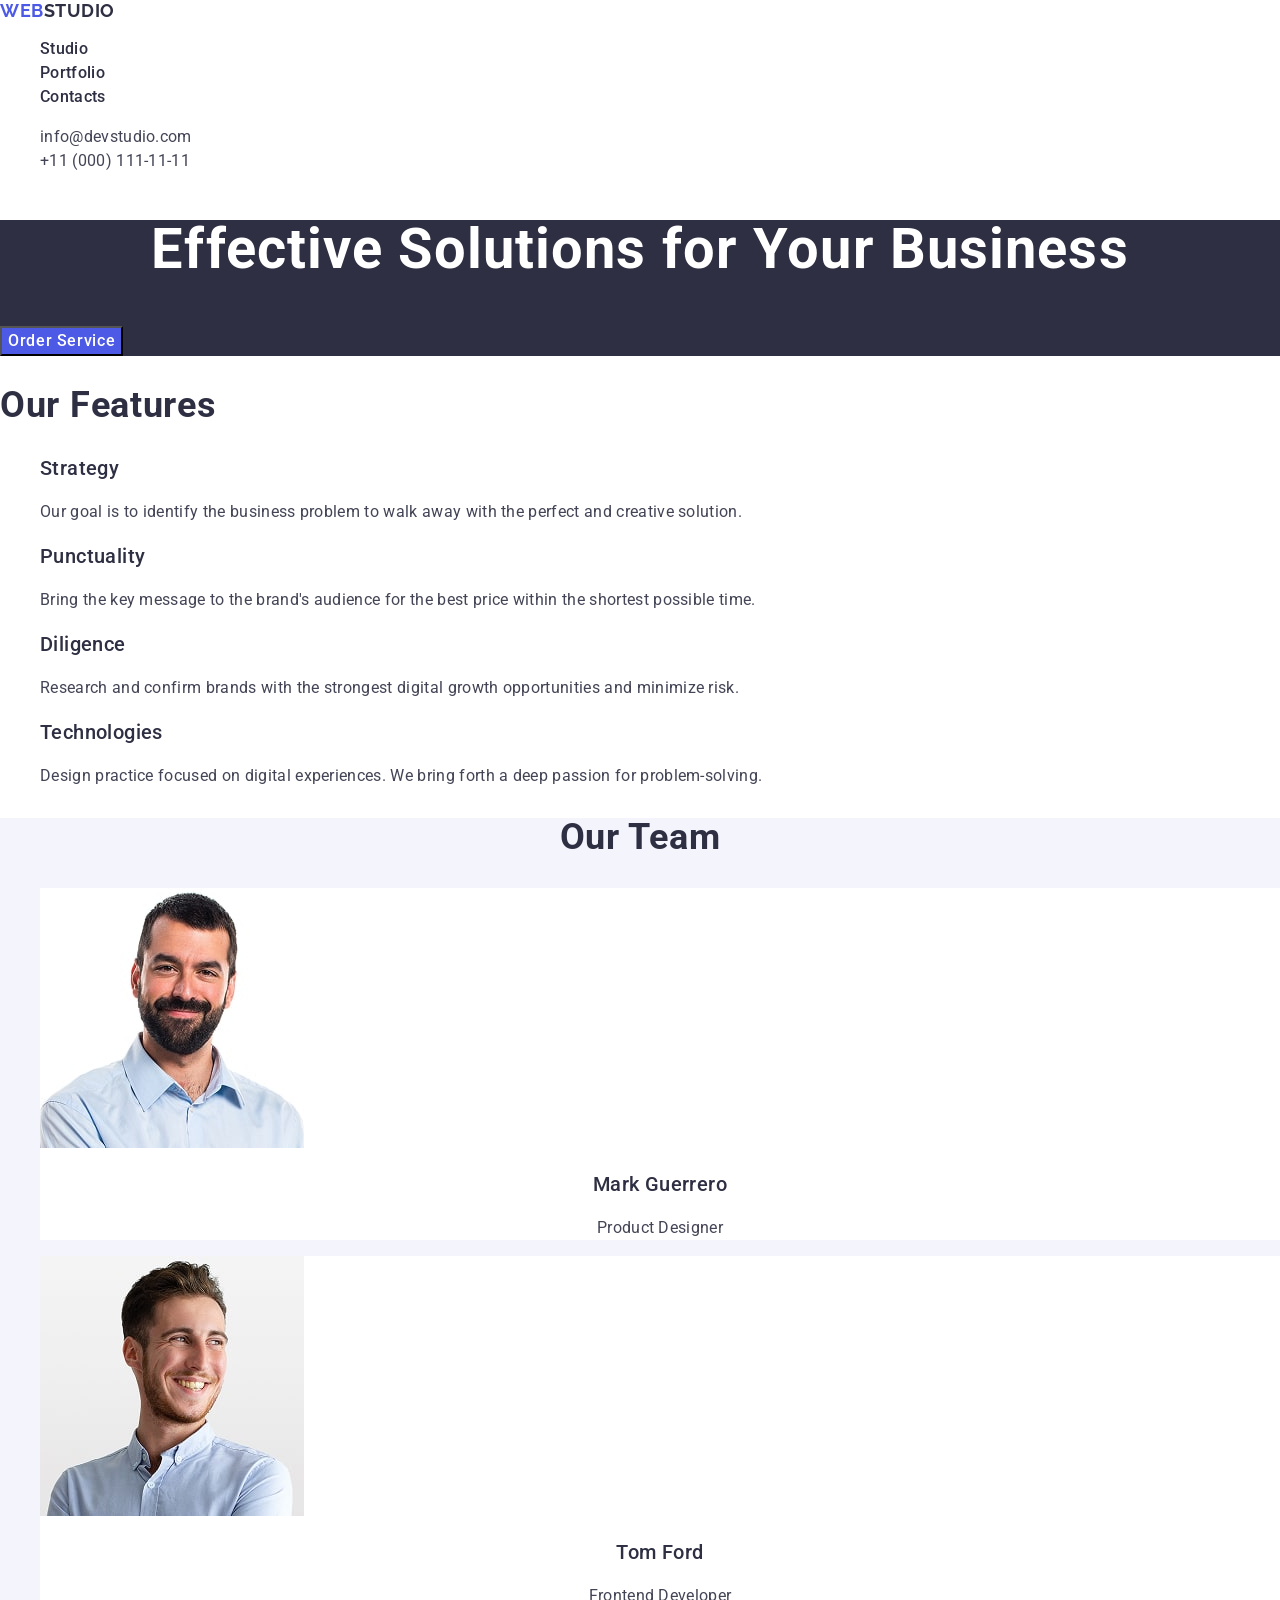
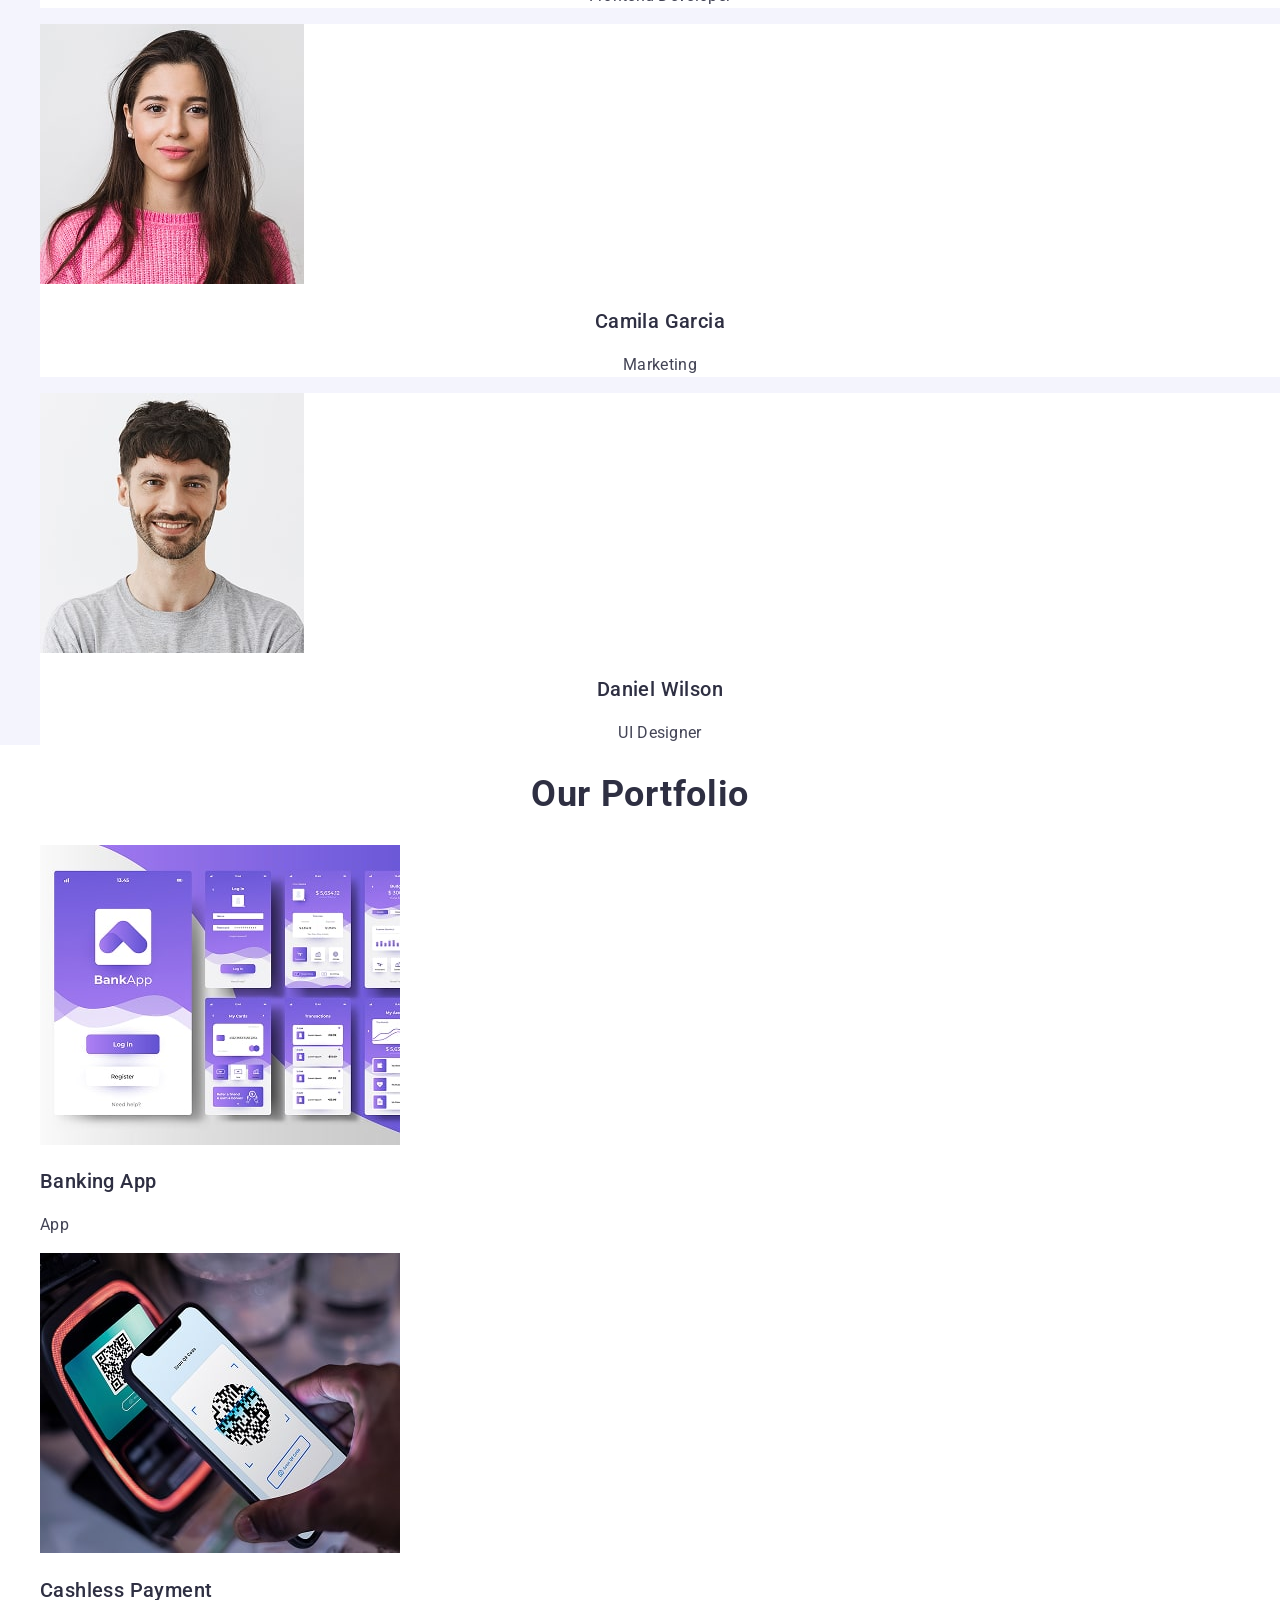
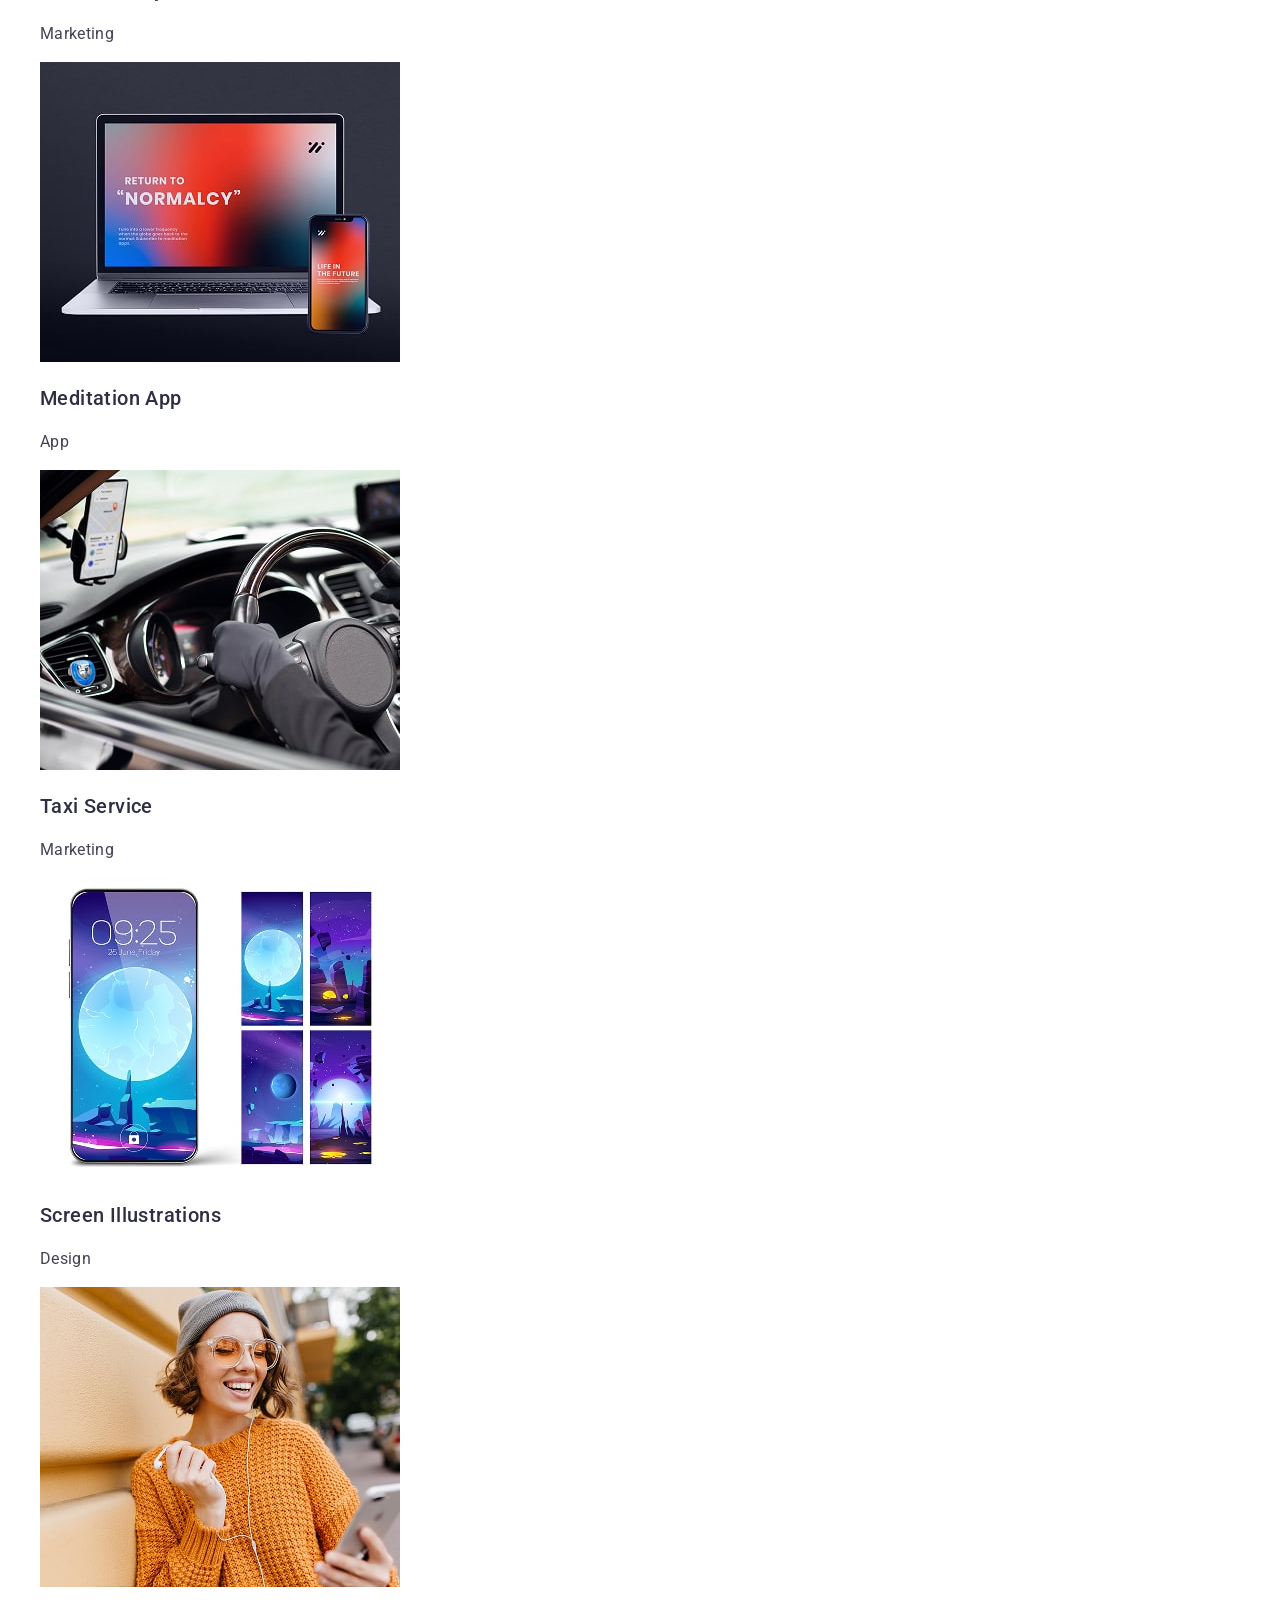
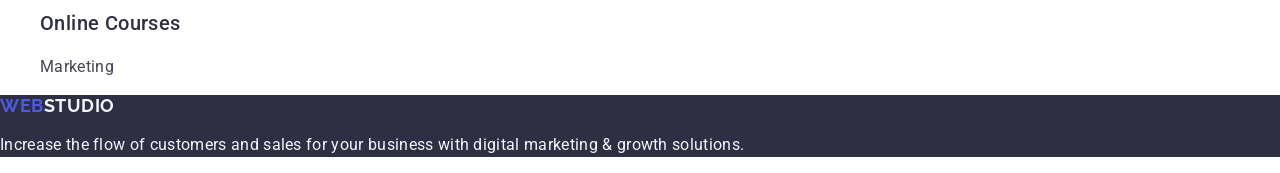
<file: index.html>
<!DOCTYPE html>
<html lang="en">
    <head>
        <meta charset="UTF-8">
        <meta name="viewport" content="width=device-width, initial-scale=1.0">
        <link rel="preconnect" href="https://fonts.googleapis.com">
        <link rel="preconnect" href="https://fonts.gstatic.com" crossorigin>
        <link href="https://fonts.googleapis.com/css2?family=Raleway:wght@700&family=Roboto:wght@400;500;700&display=swap" rel="stylesheet">
        <link rel="stylesheet" href="https://cdnjs.cloudflare.com/ajax/libs/modern-normalize/3.0.1/modern-normalize.min.css" integrity="sha512-q6WgHqiHlKyOqslT/lgBgodhd03Wp4BEqKeW6nNtlOY4quzyG3VoQKFrieaCeSnuVseNKRGpGeDU3qPmabCANg==" crossorigin="anonymous" referrerpolicy="no-referrer">
        <link rel="stylesheet" href="./css/styles.css">
        <title>WebStudio</title>
    </head>
    <body>
        <header>
            <nav>
                <a class="header-anhor" href="./index.html"><span class="accent">Web</span>Studio</a>
                <ul>
                    <li><a class="header-link" href="">Studio</a></li>
                    <li><a class="header-link" href="">Portfolio</a></li>
                    <li><a class="header-link" href="">Contacts</a></li>
                </ul>
            </nav>
            <address>
                <ul>
                    <li><a class="header-contact" href="mailto:info@devstudio.com">info@devstudio.com</a></li>
                    <li><a class="header-contact" href="tel:+110001111111">+11 (000) 111-11-11</a></li>
                </ul>
            </address>
        </header>
        <main>
<!-- Заголовок -->
            <section class="hero">
                <h1 class="hero-title">Effective Solutions for Your Business</h1>
                <button class="hero-button" type="button">Order Service</button>
            </section>
<!-- Наши качества -->
            <section class="features">
                <h2 class="features-title">Our Features</h2>
                <ul>
                    <li>
                        <h3>Strategy</h3>
                        <p>Our goal is to identify the business problem to walk away with the perfect and creative solution. </p>
                    </li>
                    <li>
                        <h3>Punctuality</h3>
                        <p>Bring the key message to the brand's audience for the best price within the shortest possible time.</p>
                    </li>
                    <li>
                        <h3>Diligence</h3>
                        <p>Research and confirm brands with the strongest digital growth opportunities and minimize risk.</p>
                    </li>
                    <li>
                        <h3>Technologies</h3>
                        <p>Design practice focused on digital experiences. We bring forth a deep passion for problem-solving.</p>
                    </li>
                </ul>
            </section>
<!-- Наша команда -->
            <section class="team">
                <h2 class="section-title">Our Team</h2>
                <ul>
                    <li class="team-card"><img
                        src="./images/person-1.jpg"
                        alt="Mark Guerrero"
                        width="264"
                        height="260">
                        <div class="team-card-text">
                            <h3>Mark Guerrero</h3>
                            <p>Product Designer</p>
                        </div>
                    </li>
                    <li class="team-card"><img
                        src="./images/person-2.jpg"
                        alt="Tom Ford"
                        width="264"
                        height="260">
                        <div class="team-card-text">
                            <h3>Tom Ford</h3>
                            <p>Frontend Developer</p>
                        </div>
                    </li>
                    <li class="team-card"><img
                        src="./images/person-3.jpg"
                        alt="Camila Garcia"
                        width="264"
                        height="260">
                        <div class="team-card-text">
                            <h3>Camila Garcia</h3>
                            <p>Marketing</p>
                        </div>
                    </li>
                    <li class="team-card"><img
                        src="./images/person-4.jpg"
                        alt="Daniel Wilson"
                        width="264"
                        height="260">
                        <div class="team-card-text">
                            <h3>Daniel Wilson</h3>
                            <p>UI Designer</p>
                        </div>
                    </li>
                </ul>
            </section>
<!-- Портфолио -->
            <section class="portfolio">
                <h2 class="section-title">Our Portfolio</h2>
                <ul>
                    <li class="team-card"><img
                        src="./images/portfolio-1.jpg"
                        alt="Mark Guerrero"
                        width="360"
                        height="300">
                        <div class="portfolio-card-text">
                            <h3>Banking App</h3>
                            <p>App</p>
                        </div>
                    </li>
                    <li class="team-card"><img
                        src="./images/portfolio-2.jpg"
                        alt="Tom Ford"
                        width="360"
                        height="300">
                        <div class="portfolio-card-text">
                            <h3>Cashless Payment</h3>
                            <p>Marketing</p>
                        </div>
                    </li>
                    <li class="team-card"><img
                        src="./images/portfolio-3.jpg"
                        alt="Camila Garcia"
                        width="360"
                        height="300">
                        <div class="portfolio-card-text">
                            <h3>Meditation App</h3>
                            <p>App</p>
                        </div>
                    </li>
                    <li class="team-card"><img
                        src="./images/portfolio-4.jpg"
                        alt="Daniel Wilson"
                        width="360"
                        height="300">
                        <div class="portfolio-card-text">
                            <h3>Taxi Service</h3>
                            <p>Marketing</p>
                        </div>
                    </li>
                    <li class="team-card"><img
                        src="./images/portfolio-5.jpg"
                        alt="Camila Garcia"
                        width="360"
                        height="300">
                        <div class="portfolio-card-text">
                            <h3>Screen Illustrations</h3>
                            <p>Design</p>
                        </div>
                    </li>
                    <li class="team-card"><img
                        src="./images/portfolio-6.jpg"
                        alt="Daniel Wilson"
                        width="360"
                        height="300">
                        <div class="portfolio-card-text">
                            <h3>Online Courses</h3>
                            <p>Marketing</p>
                        </div>
                    </li>
                </ul>
            </section>
        </main>
        <footer class="footer">
            <a class="footer-anhor" href="./index.html"><span class="accent">Web</span>Studio</a>
            <p>Increase the flow of customers and sales for your business with digital marketing & growth solutions.</p>
        </footer>
    </body>
</html>
</file>
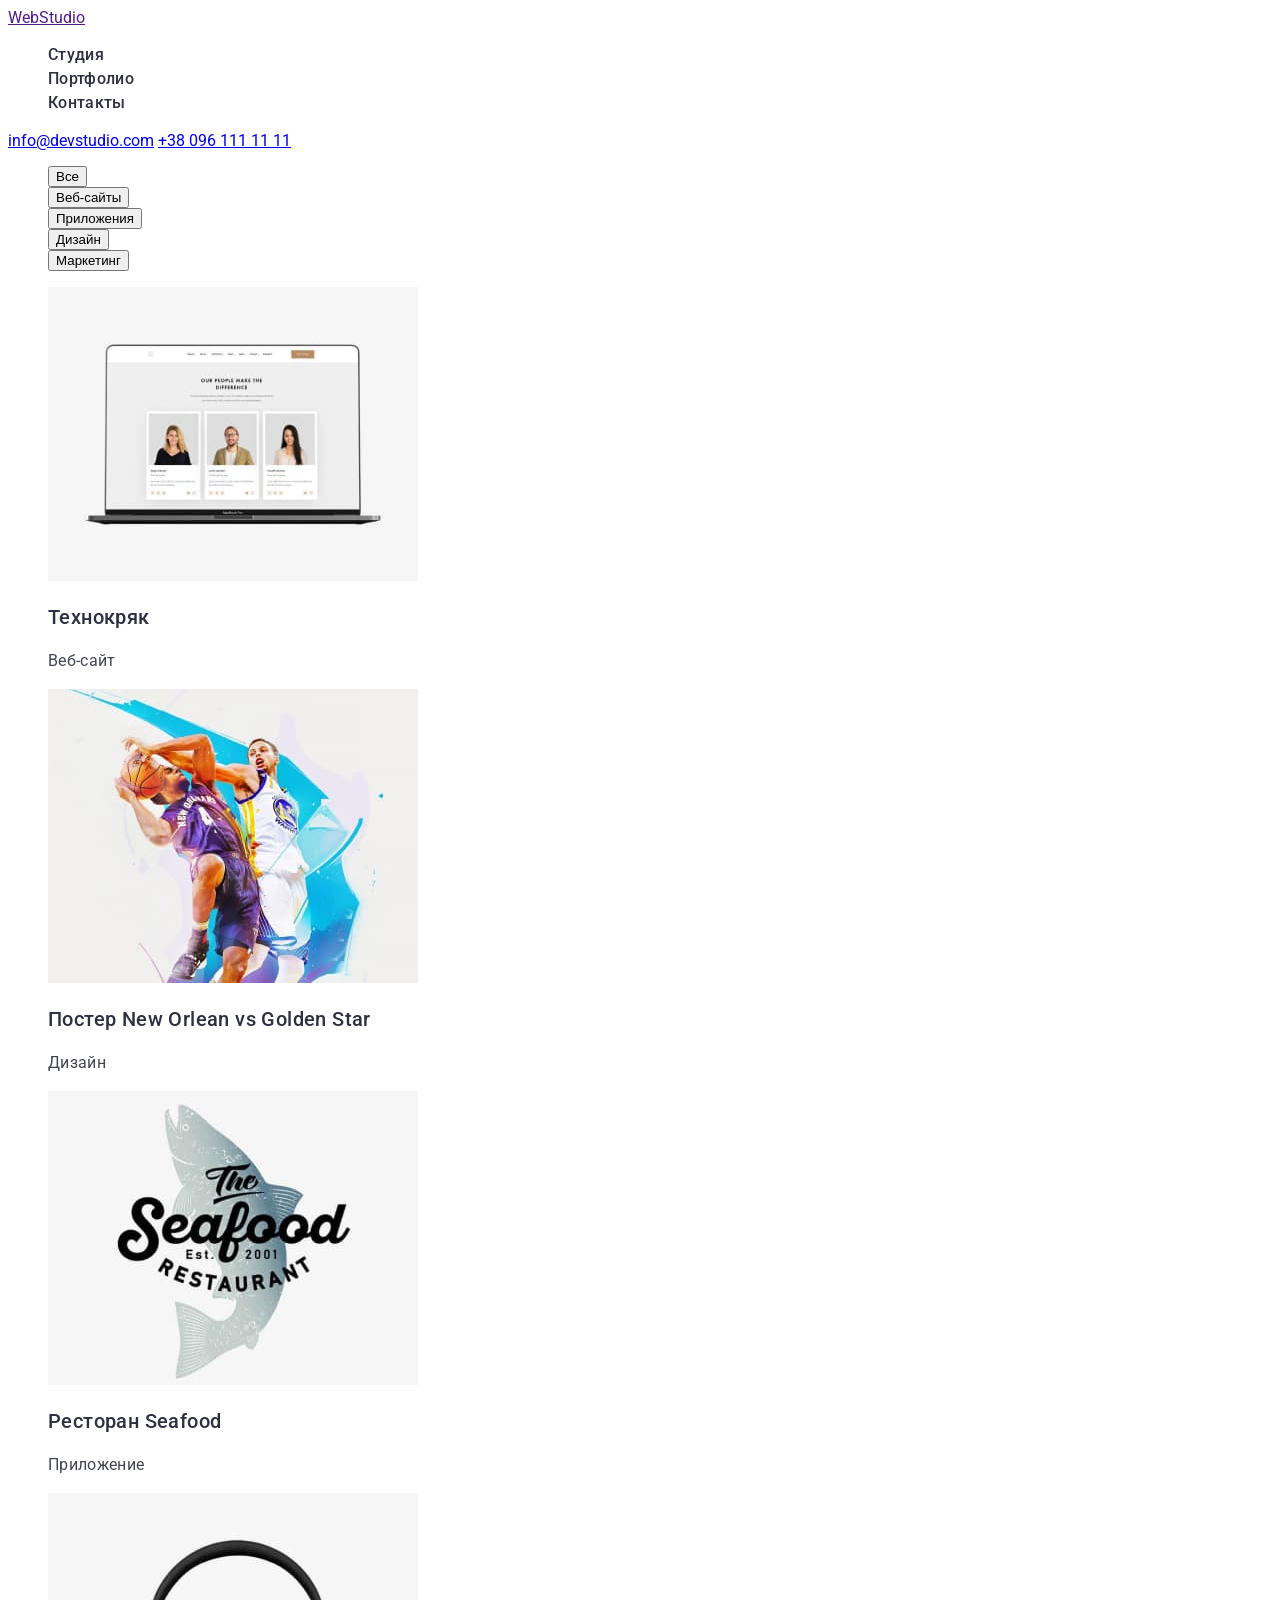
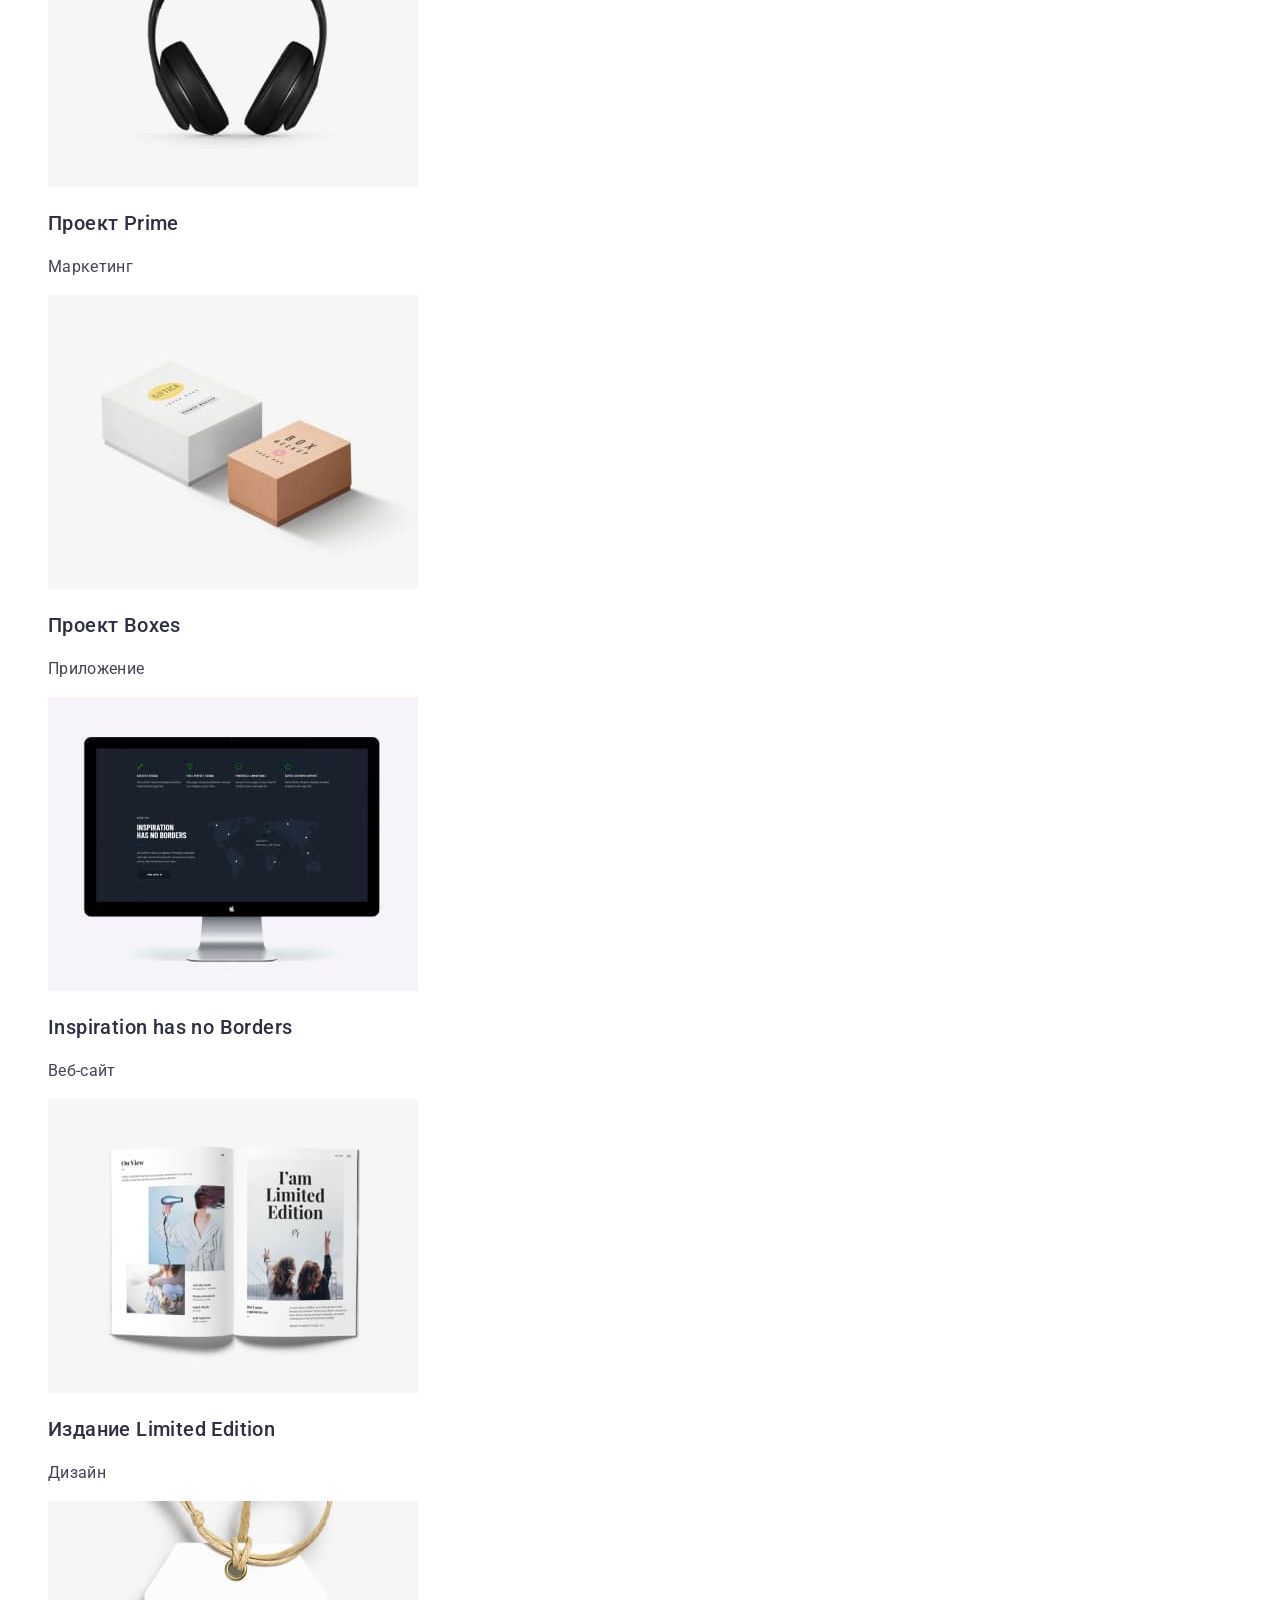
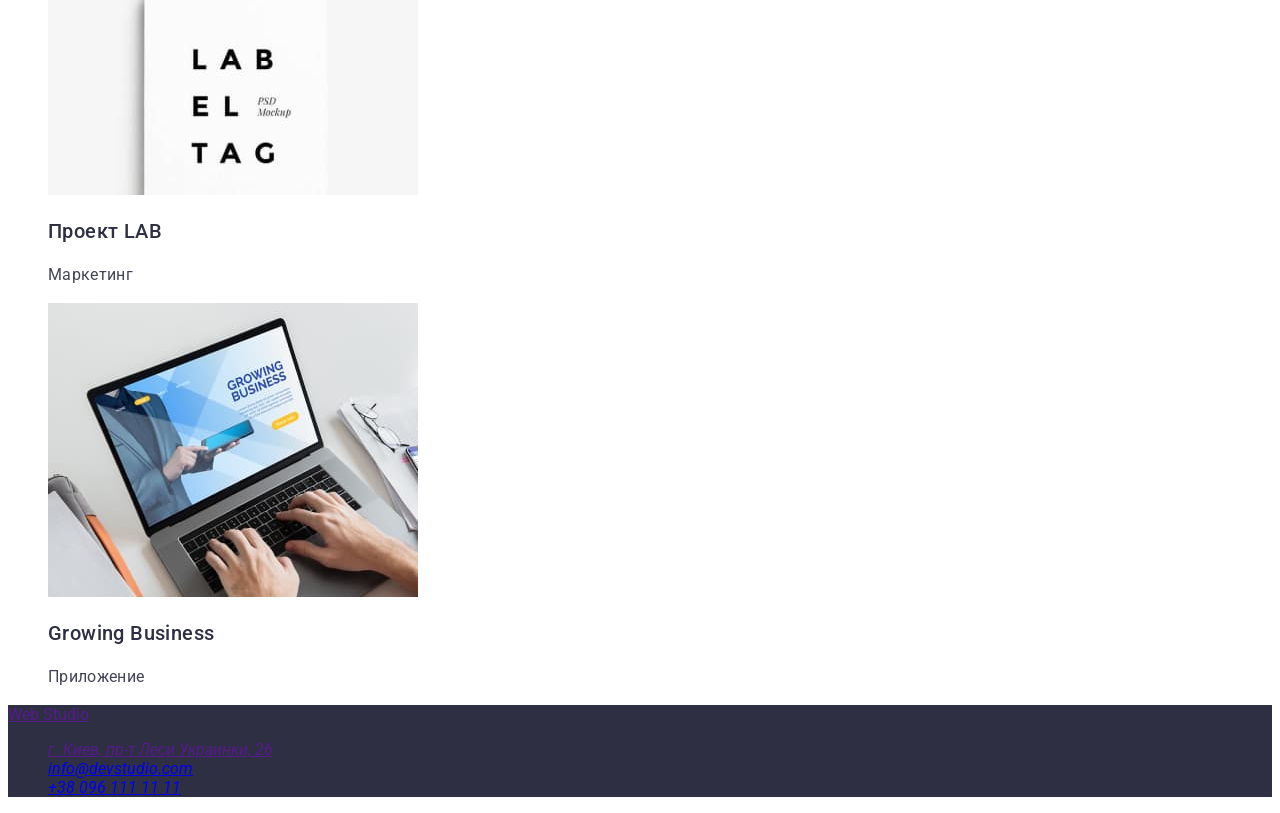
<file: portfolio.html>
<!DOCTYPE html>
<html lang="ru">
<head>
    <meta class="link" charset="UTF-8">
    <meta class="link" http-equiv="X-UA-Compatible" content="IE=edge">
    <meta class="link" name="viewport" content="width=device-width, initial-scale=1.0">
    <title>WebStudio</title>
    <link rel="preconnect" href="https://fonts.googleapis.com">
    <link rel="preconnect" href="https://fonts.gstatic.com" crossorigin>
    <link
        href="https://fonts.googleapis.com/css2?family=Raleway:wght@700&family=Roboto:wght@400;500;700;900&display=swap"
        rel="stylesheet">
    <link rel="stylesheet" href="./css/styles.css">
</head>

<body>
    <!--Шапка-->
    <header class="header">
        <a class="header-logo" href=""> <span class="web">Web</span>Studio</a>
        <nav class="header-nav">
            <ul class="list header-list">
                <li class="header-item"> <a class="link header-link" href="./index.html">Студия</a></li>
                <li class="header-item"> <a class="link header-link current" href="./portfolio.html">Портфолио</a></li>
                <li class="header-item"> <a class="link header-link" href="">Контакты</a></li>
            </ul>
        </nav>
        <a class="link header-mail" href="mailto:info@devstudio.com">info@devstudio.com</a>
        <a class="link header-tel" href="tel:+380961111111">+38 096 111 11 11</a>
    </header>

    <!--Основная часть-->
    <main>
        <section>
            <!--Кнопки-->
            <ul class="list">
                <li><button class="filter-btn" type="button">Все</button></li>
                <li><button class="filter-btn" type="button">Веб-сайты</button></li>
                <li><button class="filter-btn" type="button">Приложения</button></li>
                <li><button class="filter-btn" type="button">Дизайн</button></li>
                <li><button class="filter-btn" type="button">Маркетинг</button></li>
            </ul>
            <!--Наши проекты-->
            <ul class="list">
                <li>
                    <img src="./images/project-1.jpg" alt="Технокряк" width="370" height="294" />
                    <h3 class="project-property">Технокряк</h3>
                    <p class="project-text">Веб-сайт</p>
                </li>
                <li>
                    <img src="./images/project-2.jpg" alt="Постер" width="370" height="294" />
                    <h3 class="project-property">Постер New Orlean vs Golden Star</h3>
                    <p class="project-text">Дизайн</p>
                </li>
                <li>
                    <img src="./images/project-3.jpg" alt="Ресторан" width="370" height="294" />
                    <h3 class="project-property">Ресторан Seafood</h3>
                    <p class="project-text">Приложение</p>
                </li>
                <li>
                    <img src="./images/project-4.jpg" alt="Наушники" width="370" height="294" />
                    <h3 class="project-property">Проект Prime</h3>
                    <p class="project-text">Маркетинг</p>
                </li>
                <li>
                    <img src="./images/project-5.jpg" alt="Коробки" width="370" height="294" />
                    <h3 class="project-property">Проект Boxes</h3>
                    <p class="project-text">Приложение</p>
                </li>
                <li>
                    <img src="./images/project-6.jpg" alt="Монитор" width="370" height="294" />
                    <h3 class="project-property">Inspiration has no Borders</h3>
                    <p class="project-text">Веб-сайт</p>
                </li>
                <li>
                    <img src="./images/project-7.jpg" alt="Книга" width="370" height="294" />
                    <h3 class="project-property">Издание Limited Edition</h3>
                    <p class="project-text">Дизайн</p>
                </li>
                <li>
                    <img src="./images/project-8.jpg" alt="Ярлык" width="370" height="294" />
                    <h3 class="project-property">Проект LAB</h3>
                    <p class="project-text">Маркетинг</p>
                </li>
                <li>
                    <img src="./images/project-9.jpg" alt="Макбук" width="370" height="294" />
                    <h3 class="feature-property">Growing Business</h3>
                    <p class="project-text">Приложение</p>
                </li>
            </ul>
        </section>
    </main>

    <!--Подвал-->
    <footer class="footer">
        <a class="header-logo" href=""> <span class="web">Web</span> <span class="studio">Studio</span></a>
        <address>
            <ul class="list">
                <li>
                    <a class="link footer-adress" href="">г. Киев, пр-т Леси Украинки, 26</a>
                </li>
                <li>
                    <a class="link footer-mail" href="mailto:info@devstudio.com">info@devstudio.com</a>
                </li>
                <li>
                    <a class="link footer-tel" href="tel:+380961111111">+38 096 111 11 11</a>
                </li>
            </ul>
        </address>
    </footer>
</body>
</html>
</file>
<file: css/styles.css>
body {
    font-family: "Roboto", "Raleway", sans-serif;
    background-color: #FFFFFF;
    color: #434455;
}

h1 {
    font-weight: 700;
    font-size: 56px;
    line-height: 1.07;
    letter-spacing: 0.02em;
}

h2 {
    font-weight: 700;
    font-size: 36px;
    line-height: 1.11;
    letter-spacing: 0.02em;
}

h3 {
    font-weight: 500;
    font-size: 20px;
    line-height: 1.2;
    letter-spacing: 0.02em;
}

h1, h2, h3 {
    color: #2E2F42;
}

ul {
    list-style-type: none;
}

p {
    font-size: 16px;
    line-height: 1.5;
    letter-spacing: 0.02em;
}

.header-anhor,
.footer-anhor {
    font-family: "Raleway", sans-serif;
    color: #2E2F42;
    font-weight: 700;
    font-size: 18px;
    line-height: 1.17;
    letter-spacing: 0.03em;
    text-transform: uppercase;
    text-decoration: none;
}

.accent {
    color: #4D5AE5;
}

.header-link {
    font-weight: 500;
    font-size: 16px;
    line-height: 1.5;
    letter-spacing: 0.02em;
    color: #2E2F42;
    text-decoration: none;
    list-style-type: none;
}

.header-contact {
    font-size: 16px;
    line-height: 1.5;
    letter-spacing: 0.02em;
    color: #434455;
    font-style: normal;
    text-decoration: none;
    list-style-type: none;
}

.header-link:hover,
.header-link:focus,
.header-contact:hover,
.header-contact:focus {
    color: #404BBF;
}

.hero {
    background-color: #2E2F42;
}

.hero-title {
    color: #FFFFFF;
    text-align: center;
}

.hero-button {
    font-weight: 500;
    font-size: 16px;
    line-height: 1.5;
    letter-spacing: 0.04em;
    color: white;
    background-color: #4D5AE5;
    cursor: pointer;
}

.hero-button:hover,
.hero-button:focus {
    background-color: #404BBF;
}

.team {
    background-color: #F4F4FD;
}

.section-title {
    text-align: center;
}

.team-card {
    background-color: #FFFFFF;
}

.team-card-text {
    background-color: #FFFFFF;
    text-align: center;
}

.portfolio-card-text {
    background-color: #FFFFFF;
    text-align: left;
}

.footer {
    background-color: #2E2F42;
    color: #F4F4FD;
}

.footer-anhor {
    color: #F4F4FD;
}
</file>
